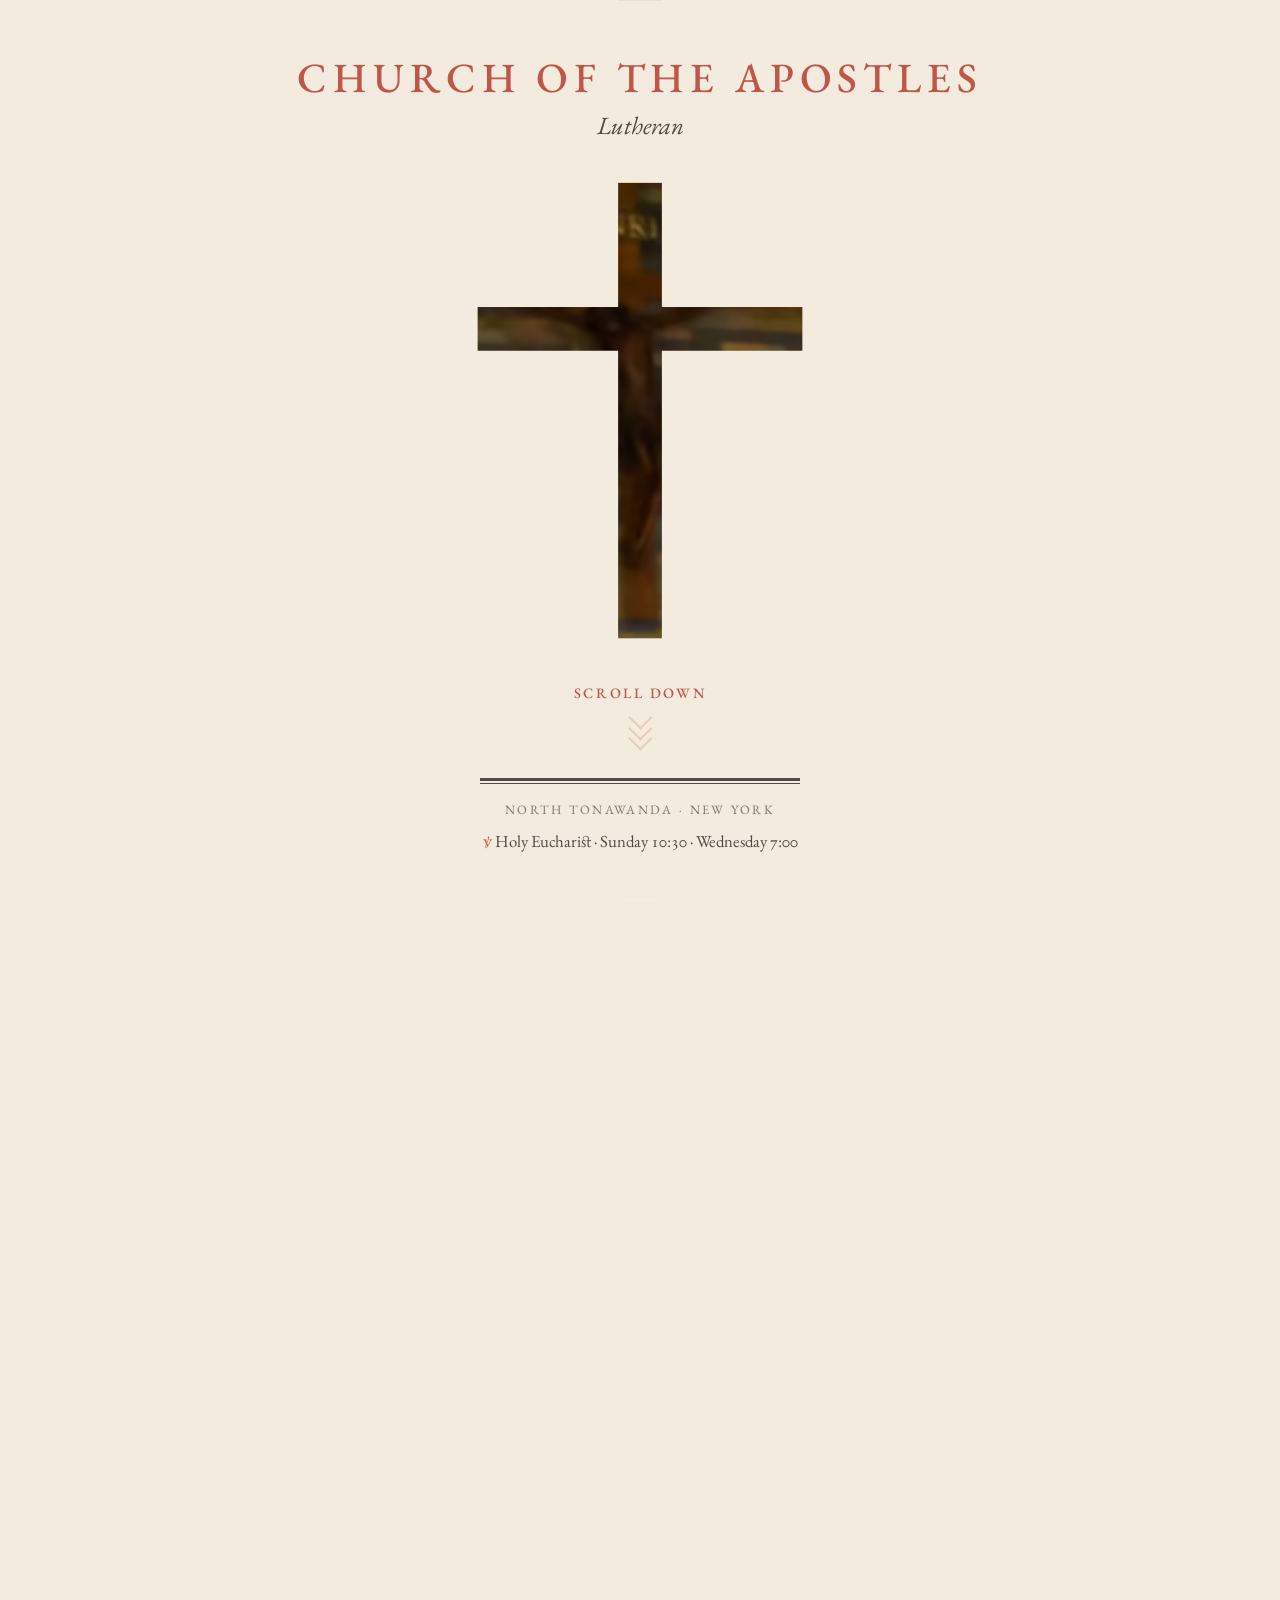
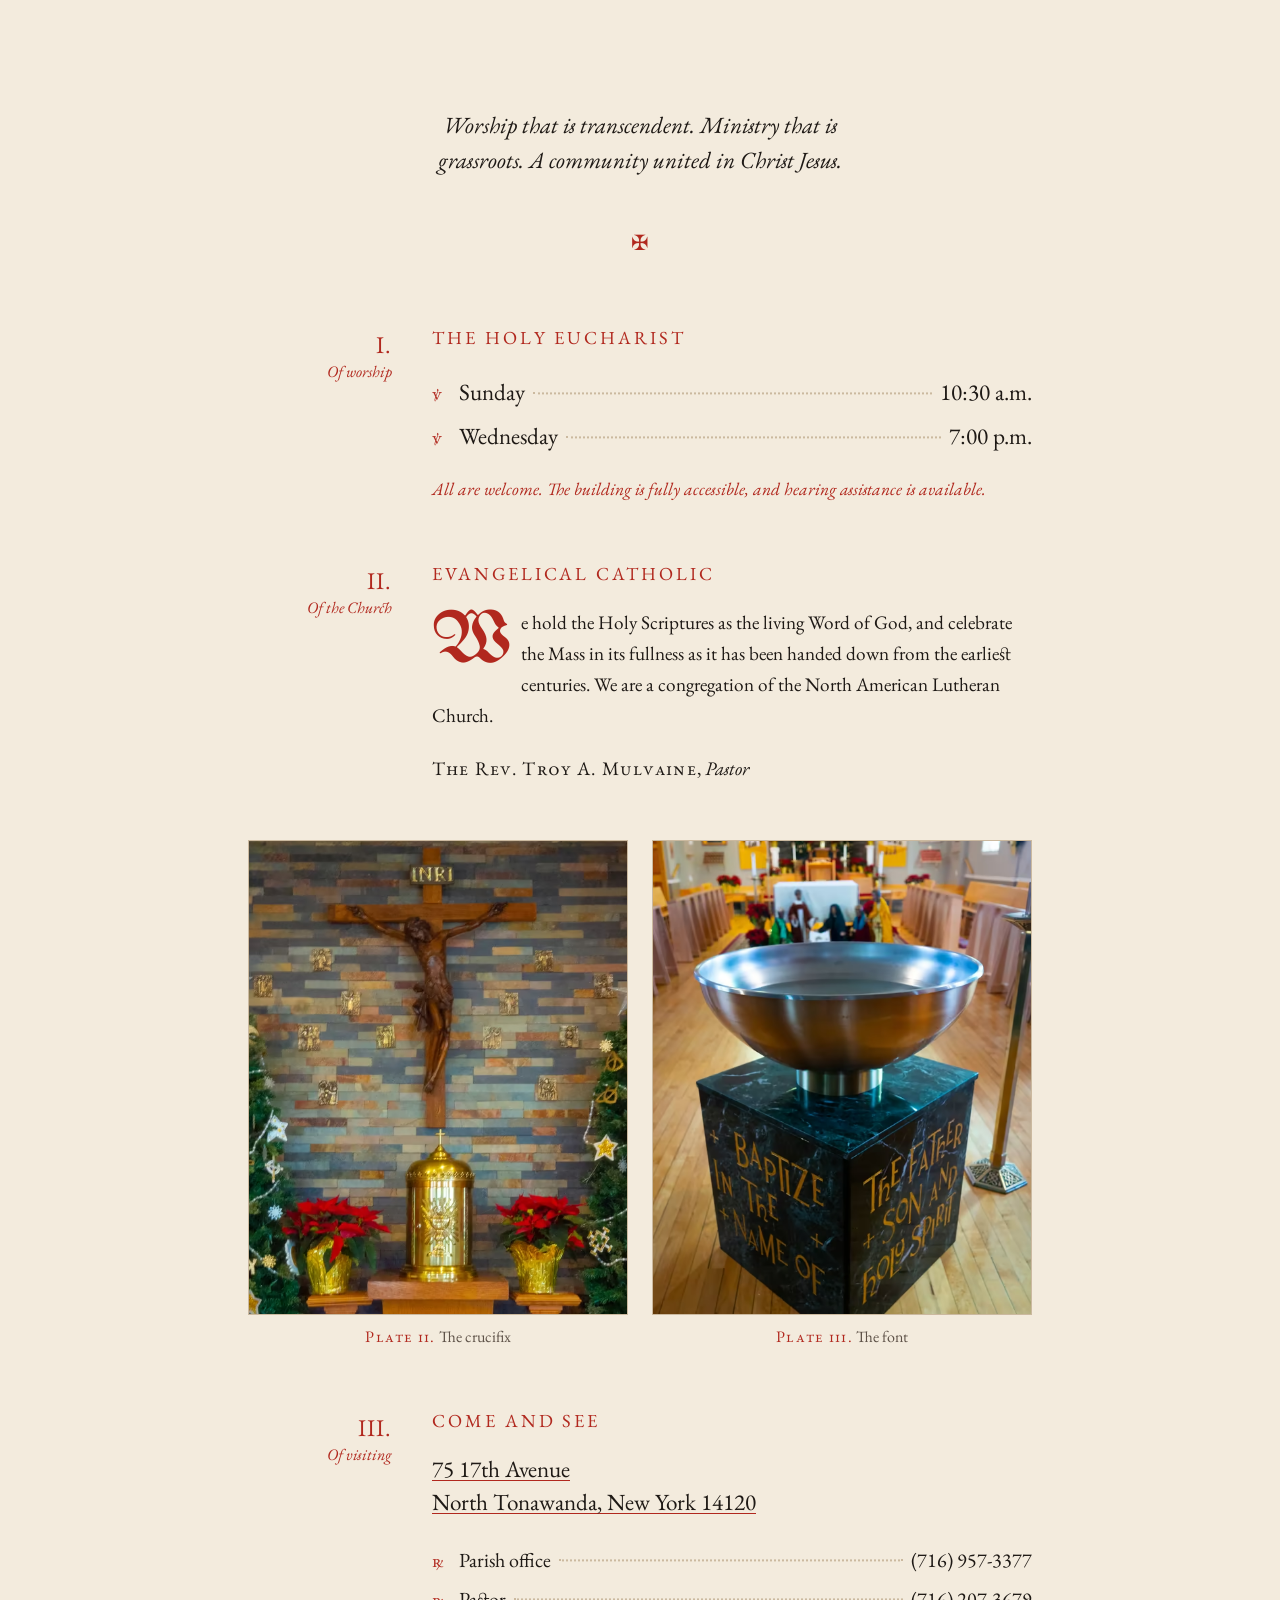
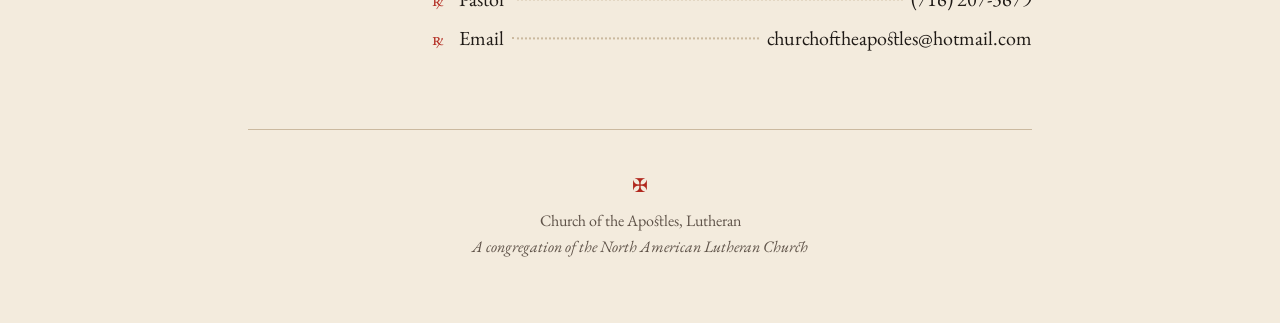
<file: docs/index.html>
<!doctype html>
<html lang="en">
<head>
<meta charset="utf-8">
<meta name="viewport" content="width=device-width, initial-scale=1">
<title>Church of the Apostles, Lutheran · North Tonawanda, NY</title>
<meta name="description" content="An Evangelical Catholic congregation of the North American Lutheran Church in North Tonawanda, New York. Holy Eucharist Sundays at 10:30 a.m. and Wednesdays at 7:00 p.m.">
<meta name="theme-color" content="#f3ebdd">
<link rel="canonical" href="https://churchoftheapostleslutheran.com/">

<meta property="og:type" content="website">
<meta property="og:site_name" content="Church of the Apostles, Lutheran">
<meta property="og:title" content="Church of the Apostles, Lutheran">
<meta property="og:description" content="Holy Eucharist Sundays at 10:30 a.m. and Wednesdays at 7:00 p.m. 75 17th Avenue, North Tonawanda, New York.">
<meta property="og:url" content="https://churchoftheapostleslutheran.com/">
<meta property="og:image" content="https://churchoftheapostleslutheran.com/og-image.jpg">
<meta property="og:image:width" content="1200">
<meta property="og:image:height" content="630">
<meta property="og:image:alt" content="A crucifix seen through a cross outlined in red">
<meta name="twitter:card" content="summary_large_image">

<link rel="icon" href="favicon.svg" type="image/svg+xml">
<link rel="apple-touch-icon" href="apple-touch-icon.png">

<link rel="preconnect" href="https://fonts.googleapis.com">
<link rel="preconnect" href="https://fonts.gstatic.com" crossorigin>
<link href="https://fonts.googleapis.com/css2?family=EB+Garamond:ital,wght@0,400;0,500;0,600;1,400&family=UnifrakturMaguntia&display=swap" rel="stylesheet">
<link rel="stylesheet" href="styles.css?v=4">
<script>if ('IntersectionObserver' in window && 'requestAnimationFrame' in window) document.documentElement.className += ' js';</script>

<script type="application/ld+json">
{
  "@context": "https://schema.org",
  "@type": "Church",
  "name": "Church of the Apostles, Lutheran",
  "description": "An Evangelical Catholic congregation of the North American Lutheran Church. Holy Eucharist Sundays at 10:30 a.m. and Wednesdays at 7:00 p.m.",
  "url": "https://churchoftheapostleslutheran.com/",
  "image": "https://churchoftheapostleslutheran.com/images/sanctuary-2000.jpg",
  "telephone": "+1-716-957-3377",
  "email": "churchoftheapostles@hotmail.com",
  "address": {
    "@type": "PostalAddress",
    "streetAddress": "75 17th Avenue",
    "addressLocality": "North Tonawanda",
    "addressRegion": "NY",
    "postalCode": "14120",
    "addressCountry": "US"
  },
  "employee": { "@type": "Person", "name": "The Rev. Troy A. Mulvaine", "jobTitle": "Pastor", "telephone": "+1-716-207-3679" },
  "memberOf": { "@type": "Organization", "name": "North American Lutheran Church", "url": "https://thenalc.org" }
}
</script>
</head>
<body>

<section class="reveal" aria-label="Church of the Apostles, Lutheran">
  <div class="stage">
    <div class="window">
      <picture>
        <source type="image/avif" srcset="images/sanctuary-1200.avif 1200w, images/sanctuary-2000.avif 2000w, images/sanctuary-2800.avif 2800w" sizes="100vw">
        <source type="image/webp" srcset="images/sanctuary-1200.webp 1200w, images/sanctuary-2000.webp 2000w, images/sanctuary-2800.webp 2800w" sizes="100vw">
        <img src="images/sanctuary-2000.jpg" srcset="images/sanctuary-1200.jpg 1200w, images/sanctuary-2000.jpg 2000w, images/sanctuary-2800.jpg 2800w" sizes="100vw" alt="The sanctuary of Church of the Apostles, seen through a cross" fetchpriority="high">
      </picture>
    </div>
    <div class="still-mark" aria-hidden="true">✠</div>
    <div class="paper" aria-hidden="true"><i></i><i></i><i></i><i></i><i></i><i></i><i></i><i></i></div>
    <svg class="rule-x" viewBox="0 0 100 140" aria-hidden="true"><path d="M42.2 -.8H57.8V37.2H100.8V52.8H57.8V140.8H42.2V52.8H-.8V37.2H42.2z" fill="none" stroke="#b1281e" stroke-width="1.6"/></svg>
    <header class="tp top">
      <h1>Church of the Apostles</h1>
      <div class="lutheran">Lutheran</div>
    </header>
    <div class="tp bottom">
      <a class="hint" href="#begin"><span>Scroll down</span><span class="chev" aria-hidden="true"><i></i><i></i><i></i></span></a>
      <div class="rules"></div>
      <div class="place">North Tonawanda · New York</div>
      <div class="hours"><span class="v">℣</span> Holy Eucharist · Sunday 10:30 · Wednesday 7:00</div>
    </div>
    <div class="plate-cap" aria-hidden="true"><b>Plate i.</b> The sanctuary</div>
  </div>
</section>

<main class="page">
  <p class="verse full fade" id="begin">Worship that is transcendent. Ministry that is grassroots. A community united in Christ Jesus.</p>
  <div class="fleuron full" aria-hidden="true">✠</div>

  <div class="margin" aria-hidden="true"><span class="num">I.</span>Of worship</div>
  <section class="block fade">
    <h2>The Holy Eucharist</h2>
    <ul class="ordo">
      <li><span class="v" aria-hidden="true">℣</span>Sunday<span class="lead"></span><span class="t">10:30 a.m.</span></li>
      <li><span class="v" aria-hidden="true">℣</span>Wednesday<span class="lead"></span><span class="t">7:00 p.m.</span></li>
    </ul>
    <p class="rubric">All are welcome. The building is fully accessible, and hearing assistance is available.</p>
  </section>

  <div class="margin" aria-hidden="true"><span class="num">II.</span>Of the Church</div>
  <section class="block fade">
    <h2>Evangelical Catholic</h2>
    <p class="initial">We hold the Holy Scriptures as the living Word of God, and celebrate the Mass in its fullness as it has been handed down from the earliest centuries. We are a congregation of the North American Lutheran Church.</p>
    <p class="pastor"><span class="sc">The Rev. Troy A. Mulvaine</span>, <em>Pastor</em></p>
  </section>

  <div class="plates full fade">
    <figure>
      <picture>
        <source type="image/avif" srcset="images/crucifix-560.avif 560w, images/crucifix-900.avif 900w" sizes="(max-width: 720px) 50vw, 400px">
        <source type="image/webp" srcset="images/crucifix-560.webp 560w, images/crucifix-900.webp 900w" sizes="(max-width: 720px) 50vw, 400px">
        <img src="images/crucifix-900.jpg" srcset="images/crucifix-560.jpg 560w, images/crucifix-900.jpg 900w" sizes="(max-width: 720px) 50vw, 400px" width="900" height="1125" alt="The crucifix above the tabernacle" loading="lazy">
      </picture>
      <figcaption><b>Plate ii.</b> The crucifix</figcaption>
    </figure>
    <figure>
      <picture>
        <source type="image/avif" srcset="images/font-560.avif 560w, images/font-900.avif 900w" sizes="(max-width: 720px) 50vw, 400px">
        <source type="image/webp" srcset="images/font-560.webp 560w, images/font-900.webp 900w" sizes="(max-width: 720px) 50vw, 400px">
        <img src="images/font-900.jpg" srcset="images/font-560.jpg 560w, images/font-900.jpg 900w" sizes="(max-width: 720px) 50vw, 400px" width="900" height="1125" alt="The baptismal font, inscribed “Baptize in the name of the Father, the Son and the Holy Spirit”" loading="lazy">
      </picture>
      <figcaption><b>Plate iii.</b> The font</figcaption>
    </figure>
  </div>

  <div class="margin" aria-hidden="true"><span class="num">III.</span>Of visiting</div>
  <section class="block fade">
    <h2>Come and See</h2>
    <address><a href="https://www.google.com/maps/search/?api=1&amp;query=75+17th+Avenue+North+Tonawanda+NY+14120">75 17th Avenue<br>North Tonawanda, New York 14120</a></address>
    <ul class="ordo contact">
      <li><span class="v" aria-hidden="true">℟</span>Parish office<span class="lead"></span><a class="t" href="tel:+17169573377">(716) 957-3377</a></li>
      <li><span class="v" aria-hidden="true">℟</span>Pastor<span class="lead"></span><a class="t" href="tel:+17162073679">(716) 207-3679</a></li>
      <li><span class="v" aria-hidden="true">℟</span>Email<span class="lead"></span><a class="t" href="mailto:churchoftheapostles@hotmail.com">churchoftheapostles@hotmail.com</a></li>
    </ul>
  </section>

  <footer class="colophon full">
    <span class="r" aria-hidden="true">✠</span>
    Church of the Apostles, Lutheran<br>
    <em>A congregation of the North American Lutheran Church</em>
  </footer>
</main>

<script src="script.js?v=4"></script>
</body>
</html>
</file>
<file: docs/styles.css>
:root {
  --paper: #f3ebdd;
  --ink: #1e1915;
  --soft: #5e5248;
  --red: #b1281e;
  --rule: #cbb99f;
}
* { box-sizing: border-box; margin: 0; }
html { -webkit-text-size-adjust: 100%; }
@media (prefers-reduced-motion: no-preference) { html { scroll-behavior: smooth; } }
body {
  background: var(--paper);
  color: var(--ink);
  font: 400 1.2rem/1.62 "EB Garamond", Georgia, serif;
  font-variant-numeric: oldstyle-nums;
  font-feature-settings: "liga", "dlig";
}
img { display: block; width: 100%; height: auto; }
picture { display: block; }
a:focus-visible { outline: 2px solid var(--red); outline-offset: 3px; }
a { color: inherit; text-decoration-color: var(--red); text-underline-offset: 3px; text-decoration-thickness: 1px; }
.r { color: var(--red); }
.sc { font-variant: small-caps; letter-spacing: .06em; }

/* ---------- The opening: a title page with a cross cut through it ---------- */
/* Without the script (very old browsers) the opening is a plain one-screen title page */
.reveal { height: 100vh; position: relative; }
.js .reveal { height: 180vh; }
.stage {
  position: -webkit-sticky; position: sticky; top: 0; height: 100vh; height: 100svh; overflow: hidden;
  background: var(--paper);
}
/* The photo fills the stage. Eight paper panels sit on top and leave a cross-shaped opening.
   script.js slides the panels apart with transforms only, so nothing repaints while scrolling. */
.window { display: none; }
.js .window { display: block; position: absolute; top: 0; right: 0; bottom: 0; left: 0; }
.window picture { width: 100%; height: 100%; }
.window img { width: 100%; height: 100%; object-fit: cover; object-position: 30% 40%; transform-origin: 0 0; will-change: transform; -webkit-backface-visibility: hidden; backface-visibility: hidden; }
/* Shown instead of the cross on browsers too old for the effect */
.still-mark { position: absolute; left: 0; right: 0; top: 46%; transform: translateY(-50%); text-align: center; color: var(--red); font-size: clamp(5rem, 24vmin, 9rem); line-height: 1; }
.js .still-mark { display: none; }
.paper { display: none; }
.js .paper { display: block; position: absolute; top: 0; right: 0; bottom: 0; left: 0; pointer-events: none; }
.paper i { position: absolute; left: 0; top: 0; background: var(--paper); will-change: transform; -webkit-backface-visibility: hidden; backface-visibility: hidden; }
.rule-x { display: none; }
.js .rule-x { display: block; position: absolute; left: 0; top: 0; overflow: visible; pointer-events: none; }

.tp { position: absolute; left: 0; right: 0; text-align: center; padding: 0 1.25rem; z-index: 2; will-change: opacity; }
.tp.top { top: clamp(1.75rem, 6vh, 3.5rem); }
.tp.top h1 {
  font-weight: 500; font-size: clamp(1.55rem, 4.2vw, 2.6rem); line-height: 1.15;
  letter-spacing: .14em; text-transform: uppercase; color: var(--red);
}
.tp.top .lutheran { font-style: italic; font-size: clamp(1.25rem, 2.6vw, 1.55rem); margin-top: .2rem; }
.tp.bottom { bottom: clamp(1.5rem, 5vh, 3rem); }
.rules { margin: 0 auto 1rem; width: min(20rem, 64%); border-top: 3px solid var(--ink); border-bottom: 1px solid var(--ink); height: 6px; }
.tp.bottom .place { letter-spacing: .18em; text-transform: uppercase; font-size: .8rem; color: var(--soft); }
.tp.bottom .hours { margin-top: .45rem; font-size: 1.05rem; }
.tp.bottom .hours .v { color: var(--red); }
/* Scroll hint: words, then three chevrons that cascade downward in turn */
.hint {
  display: inline-flex; flex-direction: column; align-items: center; gap: .5rem;
  margin: 0 auto 1.2rem; color: var(--red); text-decoration: none;
  font-size: .9rem; letter-spacing: .18em; text-transform: uppercase; font-weight: 500;
}
.hint .chev { display: flex; flex-direction: column; align-items: center; height: 2.9rem; padding-top: .2rem; }
.hint .chev i {
  display: block; width: 1.05rem; height: 1.05rem; margin-top: -.4rem;
  border-right: 2.5px solid var(--red); border-bottom: 2.5px solid var(--red);
  transform: rotate(45deg); opacity: .22; animation: cascade 1.6s ease-in-out infinite;
}
.hint .chev i:nth-child(2) { animation-delay: .18s; }
.hint .chev i:nth-child(3) { animation-delay: .36s; }
@keyframes cascade {
  0%, 60%, 100% { opacity: .22; transform: translateY(0) rotate(45deg); }
  30%           { opacity: 1;   transform: translateY(.3rem) rotate(45deg); }
}
.plate-cap {
  position: absolute; left: 50%; bottom: 1.25rem; transform: translateX(-50%); z-index: 2;
  background: var(--paper); padding: .35rem 1rem; font-size: 1rem; color: var(--soft); white-space: nowrap; opacity: 0;
}
.plate-cap b { font-weight: 400; color: var(--red); font-variant: small-caps; letter-spacing: .08em; }

/* ---------- The page: a text column with a margin for rubrics ---------- */
.page {
  max-width: 52rem; margin: 0 auto; padding: 0 1.5rem;
  display: grid; grid-template-columns: 9rem minmax(0, 1fr); column-gap: 2.5rem;
}
.page > * { grid-column: 2; }
.page > .full { grid-column: 1 / -1; }
.margin {
  grid-column: 1; text-align: right; color: var(--red);
  font-style: italic; font-size: 1rem; line-height: 1.35; padding-top: .35rem;
}
.margin .num { display: block; font-style: normal; font-size: 1.5rem; letter-spacing: .04em; }

.verse { text-align: center; font-style: italic; font-size: 1.45rem; line-height: 1.5; margin: 0 auto; padding: 5.5rem 0 1rem; max-width: 30rem; }
.fleuron { text-align: center; color: var(--red); font-size: 1.3rem; margin: 2rem 0 4rem; }

.block { padding-bottom: 3.5rem; }
h2 { font-weight: 400; font-size: 1.15rem; letter-spacing: .16em; text-transform: uppercase; color: var(--red); margin-bottom: 1.1rem; }

.ordo { list-style: none; padding: 0; }
.ordo li { display: flex; align-items: baseline; gap: .5rem; font-size: 1.45rem; padding: .2rem 0; }
.ordo .v { color: var(--red); font-size: 1.1rem; width: 1.2rem; flex: none; }
.ordo .lead { flex: 1; border-bottom: 2px dotted var(--rule); transform: translateY(-.35rem); }
.ordo .t { font-variant-numeric: lining-nums; }
.rubric { color: var(--red); font-style: italic; margin-top: 1rem; font-size: 1.1rem; }

.initial::first-letter {
  float: left; font-family: "UnifrakturMaguntia", serif; color: var(--red);
  font-size: 4.6rem; line-height: .82; padding: .32rem .55rem 0 0;
}
.pastor { margin-top: 1.4rem; }

.plates { display: grid; grid-template-columns: 1fr 1fr; gap: 1.5rem; margin-bottom: 3.5rem; }
.plates figure img { aspect-ratio: 4 / 5; object-fit: cover; border: 1px solid var(--rule); }
.plates figcaption { text-align: center; font-size: 1rem; margin-top: .55rem; color: var(--soft); }
.plates figcaption b { font-weight: 400; color: var(--red); font-variant: small-caps; letter-spacing: .08em; }

address { font-style: normal; font-size: 1.45rem; line-height: 1.4; font-variant-numeric: lining-nums; }
.contact { margin-top: 1.4rem; }
.contact li { font-size: 1.25rem; flex-wrap: wrap; }
.contact .lead { min-width: 1.5rem; }
.contact a.t { margin-left: auto; text-decoration: none; }
.contact a.t:hover { color: var(--red); }

.colophon {
  text-align: center; padding: 2.5rem 0 4rem; margin-top: 1rem; color: var(--soft); font-size: 1rem;
  border-top: 1px solid var(--rule);
}
.colophon .r { font-size: 1.2rem; display: block; margin-bottom: .4rem; }

/* Gentle arrival for the page below */
.js .fade { opacity: 0; transform: translateY(12px); transition: opacity 1.2s ease, transform 1.2s ease; }
.js .fade.in { opacity: 1; transform: none; }

@media (prefers-reduced-motion: reduce) {
  .js .reveal { height: auto; }
  .stage { position: relative; }
  .js .fade { opacity: 1; transform: none; transition: none; }
  .hint .chev i { animation: none; opacity: 1; }
}

@media (max-width: 720px) {
  body { font-size: 1.125rem; }
  .page { grid-template-columns: minmax(0, 1fr); padding: 0 1.25rem; }
  .page > *, .margin { grid-column: 1; }
  .margin { text-align: left; padding: 0 0 .4rem; }
  .margin .num { display: inline; font-size: 1.1rem; margin-right: .4rem; }
  .verse { padding-top: 4rem; font-size: 1.3rem; }
  .ordo li { font-size: 1.25rem; }
  .plates { gap: .75rem; }
}
</file>
